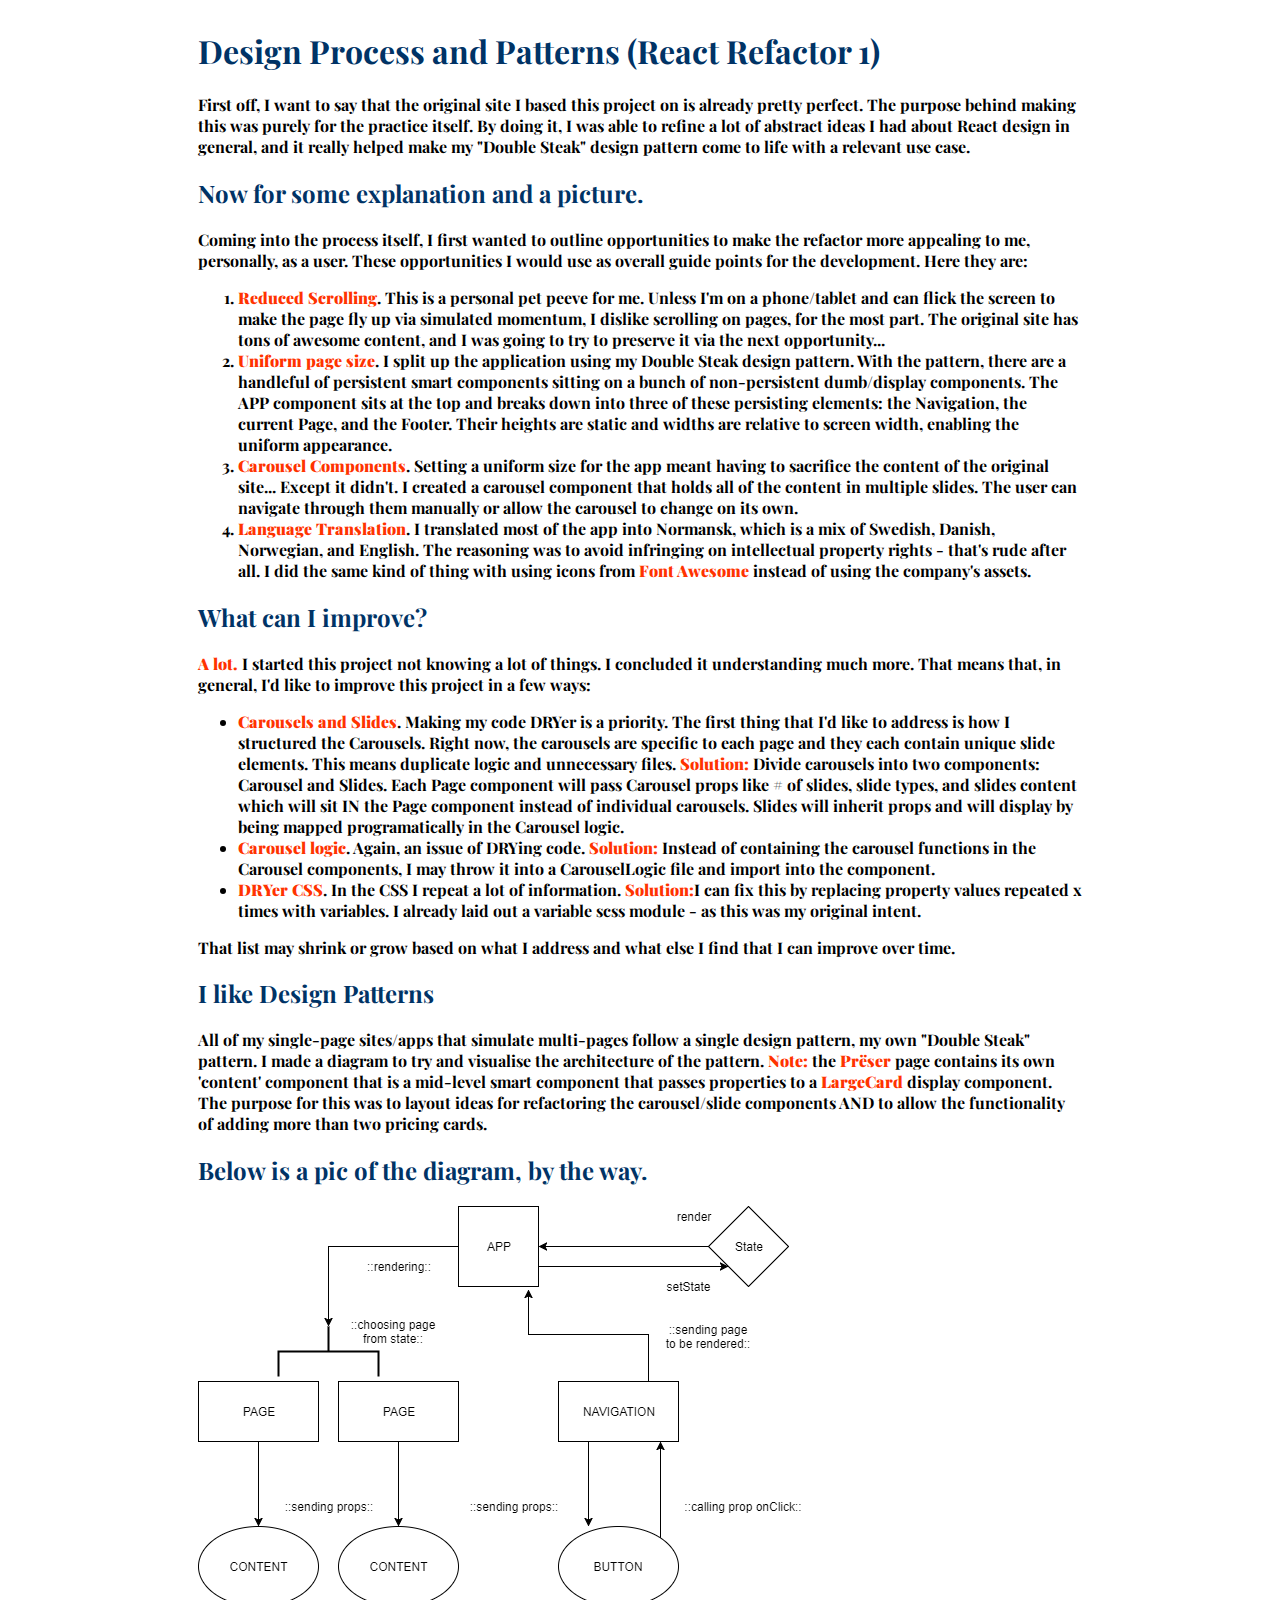
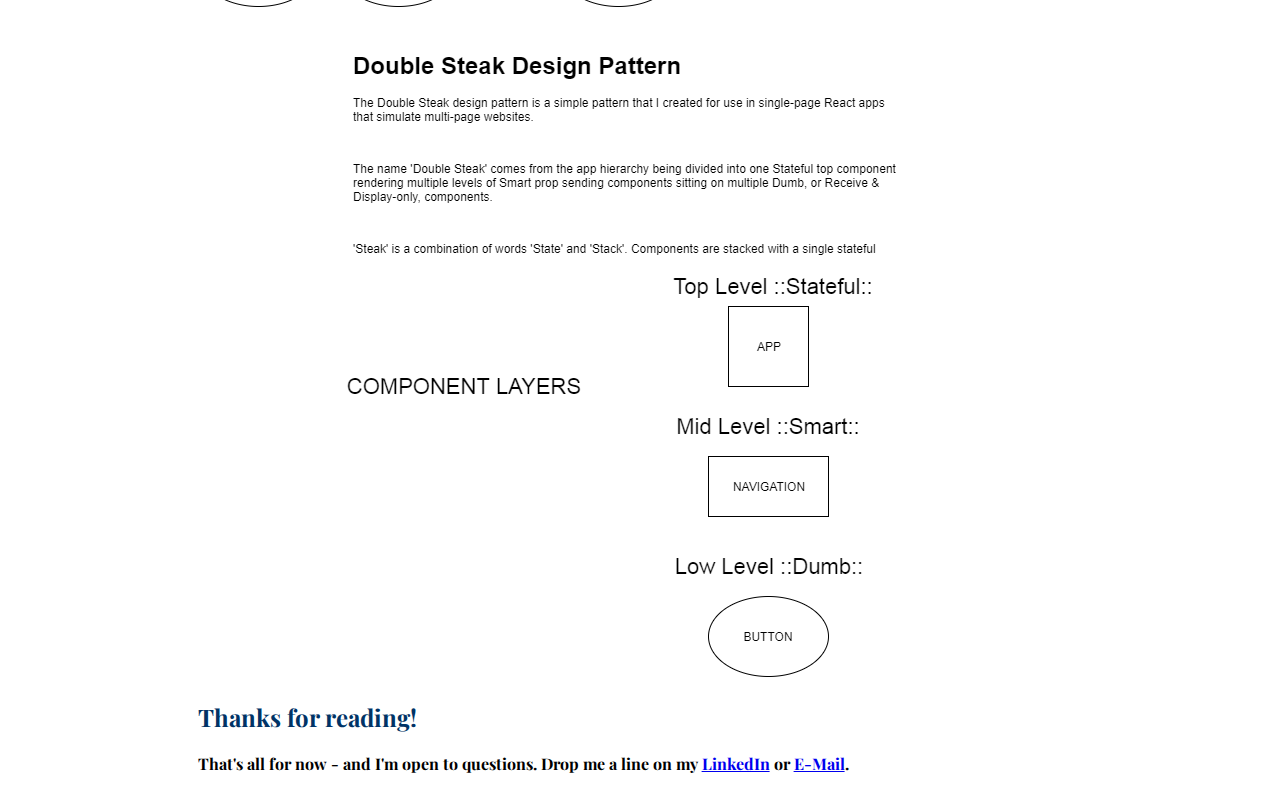
<file: designs.html>
<!DOCTYPE html>
<html lang="en">

<head>
  <meta charset="UTF-8">
  <meta name="viewport" content="width=device-width, initial-scale=1.0">
  <meta http-equiv="X-UA-Compatible" content="ie=edge">
  <title>Design Choices</title>
  <link rel="stylesheet" href="css/style.processed.css">
  <link rel="stylesheet" href="https://cdnjs.cloudflare.com/ajax/libs/animate.css/3.5.2/animate.min.css">
  <link rel="stylesheet" href="https://maxcdn.bootstrapcdn.com/font-awesome/4.7.0/css/font-awesome.min.css">
  <link href="https://fonts.googleapis.com/css?family=Playfair+Display" rel="stylesheet">


</head>

<body>

  <div id="external-page-designs">
    <div>
      <h1>Design Process and Patterns (React Refactor 1)</h1>
      <p>First off, I want to say that the original site I based this project on is already pretty perfect. The purpose behind making this was purely for the practice itself. By doing it, I was able to refine a lot of abstract ideas I had about React design
        in general, and it really helped make my "Double Steak" design pattern come to life with a relevant use case.</p>
      <h2>Now for some explanation and a picture.</h2>
      <p>Coming into the process itself, I first wanted to outline opportunities to make the refactor more appealing to me, personally, as a user. These opportunities I would use as overall guide points for the development. Here they are:</p>
      <ol>
        <li><strong>Reduced Scrolling</strong>. This is a personal pet peeve for me. Unless I'm on a phone/tablet and can flick the screen to make the page fly up via simulated momentum, I dislike scrolling on pages, for the most part. The original site has
          tons of awesome content, and I was going to try to preserve it via the next opportunity...</li>
        <li><strong>Uniform page size</strong>. I split up the application using my Double Steak design pattern. With the pattern, there are a handleful of persistent smart components sitting on a bunch of non-persistent dumb/display components. The APP component
          sits at the top and breaks down into three of these persisting elements: the Navigation, the current Page, and the Footer. Their heights are static and widths are relative to screen width, enabling the uniform appearance.</li>
        <li><strong>Carousel Components</strong>. Setting a uniform size for the app meant having to sacrifice the content of the original site... Except it didn't. I created a carousel component that holds all of the content in multiple slides. The user
          can navigate through them manually or allow the carousel to change on its own.</li>
        <li><strong>Language Translation</strong>. I translated most of the app into Normansk, which is a mix of Swedish, Danish, Norwegian, and English. The reasoning was to avoid infringing on intellectual property rights - that's rude after all. I did
          the same kind of thing with using icons from <strong>Font Awesome</strong> instead of using the company's assets.</li>
      </ol>
      <h2>What can I improve?</h2>
      <p><strong>A lot.</strong> I started this project not knowing a lot of things. I concluded it understanding much more. That means that, in general, I'd like to improve this project in a few ways:</p>
      <ul>
        <li><strong>Carousels and Slides</strong>. Making my code DRYer is a priority. The first thing that I'd like to address is how I structured the Carousels. Right now, the carousels are specific to each page and they each contain unique slide elements.
          This means duplicate logic and unnecessary files. <strong>Solution:</strong> Divide carousels into two components: Carousel and Slides. Each Page component will pass Carousel props like # of slides, slide types, and slides content which will
          sit IN the Page component instead of individual carousels. Slides will inherit props and will display by being mapped programatically in the Carousel logic.</li>
        <li><strong>Carousel logic</strong>. Again, an issue of DRYing code. <strong>Solution:</strong> Instead of containing the carousel functions in the Carousel components, I may throw it into a CarouselLogic file and import into the component.</li>
        <li><strong>DRYer CSS</strong>. In the CSS I repeat a lot of information. <strong>Solution:</strong>I can fix this by replacing property values repeated x times with variables. I already laid out a variable scss module - as this was my original intent.</li>
      </ul>
      <p>That list may shrink or grow based on what I address and what else I find that I can improve over time.</p>
      <h2>I like Design Patterns</h2>
      <p>All of my single-page sites/apps that simulate multi-pages follow a single design pattern, my own "Double Steak" pattern. I made a diagram to try and visualise the architecture of the pattern. <strong>Note:</strong> the <strong>Prëser</strong> page
        contains its own 'content' component that is a mid-level smart component that passes properties to a <strong>LargeCard</strong> display component. The purpose for this was to layout ideas for refactoring the carousel/slide components AND to allow
        the functionality of adding more than two pricing cards.</p>
      <h2>Below is a pic of the diagram, by the way.</h2>
      <img src='Refactor.png' />
      <h2>Thanks for reading!</h2>
      <p>That's all for now - and I'm open to questions. Drop me a line on my <a href="https://www.linkedin.com/in/aaron-viktharien-volander-cil-b1120514a" target="_blank">LinkedIn</a> or <a href="mailto:viktharien@zoho.com">E-Mail</a>.</p>
    </div>
  </div>
</body>

</html>
</file>
<file: css/style.processed.css>
@charset "UTF-8";
#page-index .carousel .slide {
  -ms-grid-rows: 2fr 2fr;
  grid-template-rows: 2fr 2fr;
}

#page-index .carousel .slide:nth-child(1) #slide-bot {
  margin-bottom: 0;
}

#page-index .carousel .slide:nth-child(1) #slide-bot .card {
  display: -ms-flexbox;
  display: flex;
  -ms-flex-pack: center;
  justify-content: center;
  margin: 10px;
  height: 300px;
  width: 250px;
}

#page-index .carousel .slide:nth-child(1) #slide-bot .card div {
  text-align: center;
}

#page-index .carousel .slide:nth-child(1) #slide-bot .card div h3 {
  color: #003366;
}

#page-index .carousel .slide:nth-child(1) #slide-bot .card div i {
  color: #ff3300;
}

#page-index .carousel .slide:nth-child(1) #slide-bot .card div p {
  margin: 0 auto;
  width: 90%;
}

#page-index .carousel .slide:nth-child(2) #slide-bot {
  display: -ms-flexbox;
  display: flex;
  -ms-flex-pack: distribute;
  justify-content: space-around;
  -ms-flex-align: center;
  align-items: center;
  margin-bottom: 18px;
  -ms-flex-wrap: wrap;
  flex-wrap: wrap;
}

#page-index .carousel .slide:nth-child(2) #slide-bot .card {
  display: -ms-flexbox;
  display: flex;
  -ms-flex-pack: center;
  justify-content: center;
  -ms-flex-align: center;
  align-items: center;
  margin: 1px;
  height: 300px;
  width: 230px;
}

#page-index .carousel .slide:nth-child(2) #slide-bot .card:nth-child(1) {
  background-color: #9966ff;
}

#page-index .carousel .slide:nth-child(2) #slide-bot .card:nth-child(2) {
  background-color: #ff9933;
}

#page-index .carousel .slide:nth-child(2) #slide-bot .card:nth-child(3) {
  background-color: #00cc99;
}

#page-index .carousel .slide:nth-child(2) #slide-bot .card:nth-child(4) {
  background-color: #cc66ff;
}

#page-index .carousel .slide:nth-child(2) #slide-bot .card div {
  text-align: center;
}

#page-index .carousel .slide:nth-child(2) #slide-bot .card div h3 {
  color: black;
}

#page-index .carousel .slide:nth-child(2) #slide-bot .card div i {
  color: white;
}

#page-index .carousel .slide:nth-child(2) #slide-bot .card div p {
  margin: 0 auto;
  width: 90%;
  color: white;
}

#page-index .carousel .slide:nth-child(3) #slide-bot {
  display: -ms-flexbox;
  display: flex;
  -ms-flex-pack: center;
  justify-content: center;
  -ms-flex-align: center;
  align-items: center;
}

#page-index .carousel .slide:nth-child(4) #slide-top {
  display: -ms-flexbox;
  display: flex;
  -ms-flex-pack: distribute;
  justify-content: space-around;
  -ms-flex-align: center;
  align-items: center;
  -ms-flex-wrap: wrap;
  flex-wrap: wrap;
}

#page-index .carousel .slide:nth-child(4) #slide-top .card {
  display: -ms-flexbox;
  display: flex;
  -ms-flex-pack: center;
  justify-content: center;
  text-align: center;
  margin: 5px;
  height: 300px;
  width: 300px;
}

#page-index .carousel .slide:nth-child(4) #slide-top .card div i {
  color: #0099ff;
}

#page-index .carousel .slide:nth-child(4) #slide-bot div {
  display: -ms-flexbox;
  display: flex;
  -ms-flex-pack: center;
  justify-content: center;
  -ms-flex-align: center;
  align-items: center;
  background-color: #0099ff;
  border-radius: 30px;
}

#page-index .carousel .slide:nth-child(4) #slide-bot div h1 {
  color: white;
}

#page-index .carousel .slide:nth-child(4) #slide-bot div div {
  margin-left: 30px;
  height: 30px;
  width: 200px;
  background-color: white;
}

#page-index .carousel .slide:nth-child(4) #slide-bot div div input {
  border: none;
  resize: none;
}

#page-index .carousel .slide:nth-child(4) #slide-bot div #signup-btn {
  margin-left: 30px;
  padding: 15px;
  font-size: 1.1em;
  font-weight: bold;
  color: white;
  background-color: #ff3300;
  border: none;
  border-radius: 30px;
}

#page-index .carousel .slide:nth-child(4) #slide-bot div #signup-btn:hover {
  cursor: pointer;
  background-color: #0099ff;
}

#page-index .carousel .slide:nth-child(4) #slide-bot div #signup-btn span:after {
  content: 'Sånna Upper';
}

@media screen and (max-width: 1046px) {
  #page-index .carousel .slide:nth-child(1) {
    padding-top: 700px;
  }
  #page-index .carousel .slide:nth-child(2) {
    padding-top: 500px;
  }
  #page-index .carousel .slide:nth-child(4) {
    padding-top: 300px;
  }
}

@media screen and (max-width: 744px) {
  #page-index .carousel .slide:nth-child(4) #slide-bot div {
    -ms-flex-wrap: wrap;
    flex-wrap: wrap;
  }
  #page-index .carousel .slide:nth-child(4) #slide-bot div h1 {
    font-size: 1em;
  }
  #page-index .carousel .slide:nth-child(4) #slide-bot div #signup-btn {
    margin-left: 10px;
    font-size: 0.8em;
  }
  #page-index .carousel .slide:nth-child(4) #slide-bot div #signup-btn span:after {
    content: '>';
  }
}

@media screen and (max-width: 708px) {
  #page-index .carousel .slide:nth-child(4) {
    padding-top: 900px;
  }
}

@media screen and (max-width: 545px) {
  #page-index .carousel .slide:nth-child(2) {
    padding-top: 900px;
  }
}

#page-features .carousel .slide {
  -ms-grid-rows: 2fr 2fr;
  grid-template-rows: 2fr 2fr;
}

#page-features .carousel .slide .slide-features #slide-bot .card {
  display: -ms-flexbox;
  display: flex;
  -ms-flex-pack: center;
  justify-content: center;
  margin: 1px;
  height: 300px;
  width: 300px;
}

#page-features .carousel .slide .slide-features #slide-bot .card div {
  text-align: center;
}

#page-features .carousel .slide .slide-features #slide-bot .card div div {
  display: -ms-flexbox;
  display: flex;
  -ms-flex-pack: center;
  justify-content: center;
  -ms-flex-align: center;
  align-items: center;
  margin: 0 auto;
  height: 100px;
  width: 100px;
  border-radius: 100px;
}

#page-features .carousel .slide .slide-features #slide-bot .card div h3 {
  color: black;
}

#page-features .carousel .slide .slide-features #slide-bot .card div i {
  color: white;
}

#page-features .carousel .slide .slide-features #slide-bot .card div p {
  margin: 0 auto;
  width: 100%;
  color: gray;
}

#page-features .carousel .slide:nth-child(1) .slide-features #slide-bot .card div #c1 {
  background-color: #003366;
}

#page-features .carousel .slide:nth-child(1) .slide-features #slide-bot .card div #c2 {
  background-color: #9966ff;
}

#page-features .carousel .slide:nth-child(1) .slide-features #slide-bot .card div #c3 {
  background-color: #ff9933;
}

#page-features .carousel .slide:nth-child(1) .slide-features #slide-bot .card div #c4 {
  background-color: #00cc99;
}

#page-features .carousel .slide:nth-child(2) .slide-features #slide-bot .card div #c5 {
  background-color: #cc66ff;
}

#page-features .carousel .slide:nth-child(2) .slide-features #slide-bot .card div #c6 {
  background-color: #ff3300;
}

#page-features .carousel .slide:nth-child(2) .slide-features #slide-bot .card div #c7 {
  background-color: #003366;
}

#page-features .carousel .slide:nth-child(2) .slide-features #slide-bot .card div #c8 {
  background-color: #9966ff;
}

#page-features .carousel .slide:nth-child(3) .slide-features #slide-bot .card div #c9 {
  background-color: #ff9933;
}

#page-features .carousel .slide:nth-child(3) .slide-features #slide-bot .card div #c10 {
  background-color: #00cc99;
}

#page-features .carousel .slide:nth-child(3) .slide-features #slide-bot .card div #c11 {
  background-color: #003366;
}

#page-features .carousel .slide:nth-child(3) .slide-features #slide-bot .card div #c12 {
  background-color: #cc66ff;
}

#page-features .carousel .slide:nth-child(4) .slide-features #slide-bot .card div #c13 {
  background-color: #ff3300;
}

#page-features .carousel .slide:nth-child(4) .slide-features #slide-bot .card div #c14 {
  background-color: #003366;
}

#page-features .carousel .slide:nth-child(4) .slide-features #slide-bot .card div #c15 {
  background-color: #9966ff;
}

#page-features .carousel .slide:nth-child(4) .slide-features #slide-bot .card div #c16 {
  background-color: #ff9933;
}

#page-features .carousel .slide:nth-child(5) #slide-bot {
  display: -ms-flexbox;
  display: flex;
  -ms-flex-pack: distribute;
  justify-content: space-around;
  -ms-flex-align: center;
  align-items: center;
  -ms-flex-wrap: wrap;
  flex-wrap: wrap;
}

#page-features .carousel .slide:nth-child(5) #slide-bot .card {
  display: -ms-flexbox;
  display: flex;
  -ms-flex-pack: center;
  justify-content: center;
  margin: 10px;
  height: 300px;
  width: 250px;
}

#page-features .carousel .slide:nth-child(5) #slide-bot .card div {
  text-align: center;
}

#page-features .carousel .slide:nth-child(5) #slide-bot .card div h3 {
  color: #003366;
}

#page-features .carousel .slide:nth-child(5) #slide-bot .card div i {
  color: #ff3300;
}

#page-features .carousel .slide:nth-child(5) #slide-bot .card div p {
  margin: 0 auto;
  width: 90%;
}

#page-features .carousel .slide:nth-child(6) #slide-top {
  display: -ms-flexbox;
  display: flex;
  -ms-flex-pack: distribute;
  justify-content: space-around;
  -ms-flex-align: center;
  align-items: center;
  -ms-flex-wrap: wrap;
  flex-wrap: wrap;
}

#page-features .carousel .slide:nth-child(6) #slide-top .card {
  display: -ms-flexbox;
  display: flex;
  -ms-flex-pack: center;
  justify-content: center;
  text-align: center;
  margin: 5px;
  height: 300px;
  width: 300px;
}

#page-features .carousel .slide:nth-child(6) #slide-top .card div i {
  color: #0099ff;
}

#page-features .carousel .slide:nth-child(6) #slide-bot div {
  display: -ms-flexbox;
  display: flex;
  -ms-flex-pack: center;
  justify-content: center;
  -ms-flex-align: center;
  align-items: center;
  background-color: #0099ff;
  border-radius: 30px;
}

#page-features .carousel .slide:nth-child(6) #slide-bot div h1 {
  color: white;
}

#page-features .carousel .slide:nth-child(6) #slide-bot div div {
  margin-left: 30px;
  height: 30px;
  width: 200px;
  background-color: white;
}

#page-features .carousel .slide:nth-child(6) #slide-bot div div input {
  border: none;
  resize: none;
}

#page-features .carousel .slide:nth-child(6) #slide-bot div #signup-btn {
  margin-left: 30px;
  padding: 15px;
  font-size: 1.1em;
  font-weight: bold;
  color: white;
  background-color: #ff3300;
  border: none;
  border-radius: 30px;
}

#page-features .carousel .slide:nth-child(6) #slide-bot div #signup-btn:hover {
  cursor: pointer;
  background-color: #0099ff;
}

#page-features .carousel .slide:nth-child(6) #slide-bot div #signup-btn span:after {
  content: "Sånna Upper";
}

@media screen and (max-width: 2000px) {
  #page-features .carousel .slide .slide-features {
    padding-top: 58px;
  }
}

@media screen and (max-width: 1361px) {
  #page-features .carousel .slide .slide-features {
    padding-top: 400px;
  }
}

@media screen and (max-width: 1046px) {
  #page-features .carousel .slide {
    /*
          &:nth-child(1),&:nth-child(2),&:nth-child(3),&:nth-child(4) {
            padding-top: 500px;
          }
        */
  }
  #page-features .carousel .slide:nth-child(5) {
    padding-top: 700px;
  }
  #page-features .carousel .slide:nth-child(6) {
    padding-top: 300px;
  }
}

@media screen and (max-width: 744px) {
  #page-features .carousel .slide:nth-child(6) #slide-bot div {
    -ms-flex-wrap: wrap;
    flex-wrap: wrap;
  }
  #page-features .carousel .slide:nth-child(6) #slide-bot div h1 {
    font-size: 1em;
  }
  #page-features .carousel .slide:nth-child(6) #slide-bot div #signup-btn {
    margin-left: 10px;
    font-size: 0.8em;
  }
  #page-features .carousel .slide:nth-child(6) #slide-bot div #signup-btn span:after {
    content: ">";
  }
}

@media screen and (max-width: 708px) {
  #page-features .carousel .slide:nth-child(6) {
    padding-top: 900px;
  }
}

@media screen and (max-width: 690px) {
  #page-features .carousel .slide .slide-features {
    padding-top: 900px;
  }
}

#page-howwehelp .carousel .slide {
  -ms-grid-rows: 2fr 2fr;
  grid-template-rows: 2fr 2fr;
}

#page-howwehelp .carousel .slide:nth-child(1) #slide-bot .card {
  display: -ms-flexbox;
  display: flex;
  -ms-flex-pack: center;
  justify-content: center;
  -ms-flex-align: center;
  align-items: center;
  margin: 1px;
  height: 300px;
  width: 230px;
}

#page-howwehelp .carousel .slide:nth-child(1) #slide-bot .card:nth-child(1) {
  background-color: #9966ff;
}

#page-howwehelp .carousel .slide:nth-child(1) #slide-bot .card:nth-child(2) {
  background-color: #ff9933;
}

#page-howwehelp .carousel .slide:nth-child(1) #slide-bot .card:nth-child(3) {
  background-color: #00cc99;
}

#page-howwehelp .carousel .slide:nth-child(1) #slide-bot .card:nth-child(4) {
  background-color: #cc66ff;
}

#page-howwehelp .carousel .slide:nth-child(1) #slide-bot .card:nth-child(5) {
  background-color: #003366;
}

#page-howwehelp .carousel .slide:nth-child(1) #slide-bot .card:nth-child(6) {
  background-color: #ff3300;
}

#page-howwehelp .carousel .slide:nth-child(1) #slide-bot .card div {
  text-align: center;
}

#page-howwehelp .carousel .slide:nth-child(1) #slide-bot .card div h3 {
  color: black;
}

#page-howwehelp .carousel .slide:nth-child(1) #slide-bot .card div i {
  color: white;
}

#page-howwehelp .carousel .slide:nth-child(1) #slide-bot .card div p {
  margin: 0 auto;
  width: 90%;
  color: white;
}

#page-howwehelp .carousel .slide:nth-child(2) #slide-bot {
  display: -ms-flexbox;
  display: flex;
  -ms-flex-pack: distribute;
  justify-content: space-around;
  -ms-flex-align: center;
  align-items: center;
  margin-bottom: 18px;
  -ms-flex-wrap: wrap;
  flex-wrap: wrap;
}

#page-howwehelp .carousel .slide:nth-child(2) #slide-bot .card {
  display: -ms-flexbox;
  display: flex;
  -ms-flex-pack: center;
  justify-content: center;
  -ms-flex-align: center;
  align-items: center;
  margin: 1px;
  height: 300px;
  width: 230px;
}

#page-howwehelp .carousel .slide:nth-child(2) #slide-bot .card:nth-child(1) {
  background-color: #9966ff;
}

#page-howwehelp .carousel .slide:nth-child(2) #slide-bot .card:nth-child(2) {
  background-color: #ff9933;
}

#page-howwehelp .carousel .slide:nth-child(2) #slide-bot .card:nth-child(3) {
  background-color: #00cc99;
}

#page-howwehelp .carousel .slide:nth-child(2) #slide-bot .card:nth-child(4) {
  background-color: #cc66ff;
}

#page-howwehelp .carousel .slide:nth-child(2) #slide-bot .card div {
  text-align: center;
}

#page-howwehelp .carousel .slide:nth-child(2) #slide-bot .card div h3 {
  color: black;
}

#page-howwehelp .carousel .slide:nth-child(2) #slide-bot .card div i {
  color: white;
}

#page-howwehelp .carousel .slide:nth-child(2) #slide-bot .card div p {
  margin: 0 auto;
  width: 90%;
  color: white;
}

#page-howwehelp .carousel .slide:nth-child(4) #slide-top {
  display: -ms-flexbox;
  display: flex;
  -ms-flex-pack: center;
  justify-content: center;
  text-align: center;
}

#page-howwehelp .carousel .slide:nth-child(4) #slide-top .card {
  display: -ms-flexbox;
  display: flex;
  -ms-flex-pack: center;
  justify-content: center;
  text-align: center;
  margin: 5px;
  height: 300px;
  width: 300px;
}

#page-howwehelp .carousel .slide:nth-child(4) #slide-top .card div i {
  color: #0099ff;
}

#page-howwehelp .carousel .slide:nth-child(4) #slide-bot div {
  display: -ms-flexbox;
  display: flex;
  -ms-flex-pack: center;
  justify-content: center;
  -ms-flex-align: center;
  align-items: center;
  background-color: #0099ff;
  border-radius: 30px;
}

#page-howwehelp .carousel .slide:nth-child(4) #slide-bot div h1 {
  color: white;
}

#page-howwehelp .carousel .slide:nth-child(4) #slide-bot div div {
  margin-left: 30px;
  height: 30px;
  width: 200px;
  background-color: white;
}

#page-howwehelp .carousel .slide:nth-child(4) #slide-bot div div input {
  border: none;
  resize: none;
}

#page-howwehelp .carousel .slide:nth-child(4) #slide-bot div #signup-btn {
  margin-left: 30px;
  padding: 15px;
  font-size: 1.1em;
  font-weight: bold;
  color: white;
  background-color: #ff3300;
  border: none;
  border-radius: 30px;
}

#page-howwehelp .carousel .slide:nth-child(4) #slide-bot div #signup-btn:hover {
  cursor: pointer;
  background-color: #0099ff;
}

#page-howwehelp .carousel .slide:nth-child(4) #slide-bot div #signup-btn span:after {
  content: "Sånna Upper";
}

@media screen and (max-width: 1552px) {
  #page-howwehelp .carousel .slide:nth-child(1) {
    padding-top: 300px;
  }
}

@media screen and (max-width: 1064px) {
  #page-howwehelp .carousel .slide:nth-child(2) {
    padding-top: 300px;
  }
}

@media screen and (max-width: 824px) {
  #page-howwehelp .carousel .slide:nth-child(1) {
    padding-top: 500px;
  }
}

@media screen and (max-width: 785px) {
  #page-howwehelp .carousel .slide:nth-child(1) {
    padding-top: 555px;
  }
}

@media screen and (max-width: 744px) {
  #page-howwehelp .carousel .slide:nth-child(4) #slide-bot div {
    -ms-flex-wrap: wrap;
    flex-wrap: wrap;
  }
  #page-howwehelp .carousel .slide:nth-child(4) #slide-bot div h1 {
    font-size: 1em;
  }
  #page-howwehelp .carousel .slide:nth-child(4) #slide-bot div #signup-btn {
    margin-left: 10px;
    font-size: 0.8em;
  }
  #page-howwehelp .carousel .slide:nth-child(4) #slide-bot div #signup-btn span:after {
    content: '>';
  }
}

@media screen and (max-width: 708px) {
  #page-howwehelp .carousel .slide {
    padding-top: 100px;
  }
  #page-howwehelp .carousel .slide:nth-child(4) #slide-top {
    display: -ms-grid;
    display: grid;
    -ms-grid-rows: 50% 50%;
    grid-template-rows: 50% 50%;
  }
}

@media screen and (max-width: 535px) {
  #page-howwehelp .carousel .slide:nth-child(1) {
    padding-top: 1500px;
  }
  #page-howwehelp .carousel .slide:nth-child(2) {
    padding-top: 900px;
  }
}

#page-pricing #pricing-content {
  display: -ms-flexbox;
  display: flex;
  -ms-flex-pack: center;
  justify-content: center;
  -ms-flex-align: center;
  align-items: center;
  margin-top: 25px;
}

#page-pricing #pricing-content .largecard {
  display: -ms-grid;
  display: grid;
  -ms-grid-columns: 2fr 2fr;
  grid-template-columns: 2fr 2fr;
  height: 500px;
  width: 600px;
  max-height: 500px;
  min-height: 500px;
  max-width: 600px;
  min-width: 600px;
}

#page-pricing #pricing-content .largecard .largecard-left {
  display: -ms-grid;
  display: grid;
  -ms-grid-rows: 0.5fr 1.5fr auto;
  grid-template-rows: 0.5fr 1.5fr auto;
}

#page-pricing #pricing-content .largecard .largecard-left .lc-head {
  text-align: center;
}

#page-pricing #pricing-content .largecard .largecard-left .lc-price {
  display: -ms-grid;
  display: grid;
  -ms-grid-columns: 2fr 2fr;
  grid-template-columns: 2fr 2fr;
  text-align: right;
}

#page-pricing #pricing-content .largecard .largecard-left .lc-price .lc-price-left {
  display: -ms-inline-flexbox;
  display: inline-flex;
  -ms-flex-pack: end;
  justify-content: flex-end;
  margin-left: 25px;
}

#page-pricing #pricing-content .largecard .largecard-left .lc-price .lc-price-left span {
  margin-top: 45px;
}

#page-pricing #pricing-content .largecard .largecard-left .lc-price .lc-price-left h2 {
  margin-top: -30px;
  font-size: 7em;
}

#page-pricing #pricing-content .largecard .largecard-left .lc-price .lc-price-right {
  display: -ms-grid;
  display: grid;
  -ms-grid-rows: auto 3fr;
  grid-template-rows: auto 3fr;
  text-align: left;
}

#page-pricing #pricing-content .largecard .largecard-left .lc-price .lc-price-right .lc-price-right-top {
  font-size: 1.6em;
}

#page-pricing #pricing-content .largecard .largecard-left .lc-price .lc-price-right .lc-price-right-bot {
  font-size: 1.4em;
}

#page-pricing #pricing-content .largecard .largecard-left .lc-price .lc-price-right .lc-price-right-bot h4 {
  margin-top: -30px;
}

#page-pricing #pricing-content .largecard .largecard-left .lc-para {
  text-align: center;
}

#page-pricing #pricing-content .largecard .largecard-right {
  display: -ms-grid;
  display: grid;
  -ms-grid-rows: 0.4fr 2.5fr 0.4fr 1fr;
  grid-template-rows: 0.4fr 2.5fr 0.4fr 1fr;
}

#page-pricing #pricing-content .largecard .largecard-right .lc-table-head {
  display: -ms-grid;
  display: grid;
  -ms-grid-columns: 2fr 2fr;
  grid-template-columns: 2fr 2fr;
}

#page-pricing #pricing-content .largecard .largecard-right .lc-table-head div {
  display: -ms-flexbox;
  display: flex;
  -ms-flex-pack: center;
  justify-content: center;
  -ms-flex-align: center;
  align-items: center;
  font-size: 1em;
}

#page-pricing #pricing-content .largecard .largecard-right .lc-table-body {
  display: -ms-flexbox;
  display: flex;
  -ms-flex-pack: center;
  justify-content: center;
}

#page-pricing #pricing-content .largecard .largecard-right .lc-table-body .table-container {
  width: 100%;
}

#page-pricing #pricing-content .largecard .largecard-right .lc-table-body .table-container div {
  display: -ms-grid;
  display: grid;
  -ms-grid-columns: 2fr 2fr;
  grid-template-columns: 2fr 2fr;
  padding: 5px;
}

#page-pricing #pricing-content .largecard .largecard-right .lc-table-body .table-container div .left {
  display: -ms-flexbox;
  display: flex;
  -ms-flex-pack: center;
  justify-content: center;
}

#page-pricing #pricing-content .largecard .largecard-right .lc-table-body .table-container div .right {
  display: -ms-flexbox;
  display: flex;
  -ms-flex-pack: center;
  justify-content: center;
}

#page-pricing #pricing-content .largecard .largecard-right .lc-table-bottom {
  text-align: center;
}

#page-pricing #pricing-content .largecard .largecard-right .lc-call-to-action {
  display: -ms-flexbox;
  display: flex;
  -ms-flex-pack: center;
  justify-content: center;
  -ms-flex-align: center;
  align-items: center;
}

#page-pricing #pricing-content .largecard .largecard-right .lc-call-to-action button {
  padding: 20px;
  color: white;
  border: none;
  border-radius: 30px;
}

#page-pricing #pricing-content .largecard:nth-child(1) {
  border-bottom: 1px #003366;
  border-right: 1px solid #003366;
}

#page-pricing #pricing-content .largecard:nth-child(1) .largecard-left {
  background-color: #003366;
}

#page-pricing #pricing-content .largecard:nth-child(1) .largecard-left .lc-head {
  color: #00cccc;
}

#page-pricing #pricing-content .largecard:nth-child(1) .largecard-left .lc-price {
  color: #ffffff;
}

#page-pricing #pricing-content .largecard:nth-child(1) .largecard-left .lc-para {
  color: #d9d9d9;
}

#page-pricing #pricing-content .largecard:nth-child(1) .largecard-right .lc-table-head {
  background-color: #00cccc;
}

#page-pricing #pricing-content .largecard:nth-child(1) .largecard-right .lc-table-head div {
  color: #ffffff;
}

#page-pricing #pricing-content .largecard:nth-child(1) .largecard-right .lc-table-body .table-container {
  border: 1px solid #d9d9d9;
}

#page-pricing #pricing-content .largecard:nth-child(1) .largecard-right .lc-table-body .table-container div .right {
  background-color: #f2f2f2;
}

#page-pricing #pricing-content .largecard:nth-child(1) .largecard-right .lc-call-to-action {
  background-color: #003366;
}

#page-pricing #pricing-content .largecard:nth-child(1) .largecard-right .lc-call-to-action button {
  color: #ffffff;
  background-color: #00cccc;
}

#page-pricing #pricing-content .largecard:nth-child(2) {
  border-bottom: 1px #003366;
  border-right: 1px solid #003366;
}

#page-pricing #pricing-content .largecard:nth-child(2) .largecard-left {
  background-color: #003366;
}

#page-pricing #pricing-content .largecard:nth-child(2) .largecard-left .lc-head {
  color: #00cc66;
}

#page-pricing #pricing-content .largecard:nth-child(2) .largecard-left .lc-price {
  color: #ffffff;
}

#page-pricing #pricing-content .largecard:nth-child(2) .largecard-left .lc-price .lc-price-left h2 {
  margin-right: 5px;
  margin-left: 5px;
}

#page-pricing #pricing-content .largecard:nth-child(2) .largecard-left .lc-para {
  color: #d9d9d9;
}

#page-pricing #pricing-content .largecard:nth-child(2) .largecard-right .lc-table-head {
  background-color: #00cc66;
}

#page-pricing #pricing-content .largecard:nth-child(2) .largecard-right .lc-table-head div {
  color: #ffffff;
}

#page-pricing #pricing-content .largecard:nth-child(2) .largecard-right .lc-table-body .table-container {
  border: 1px solid #d9d9d9;
}

#page-pricing #pricing-content .largecard:nth-child(2) .largecard-right .lc-table-body .table-container div .right {
  background-color: #f2f2f2;
}

#page-pricing #pricing-content .largecard:nth-child(2) .largecard-right .lc-call-to-action {
  background-color: #003366;
}

#page-pricing #pricing-content .largecard:nth-child(2) .largecard-right .lc-call-to-action button {
  color: #ffffff;
  background-color: #00cc66;
}

@media screen and (max-width: 1220px) {
  #page-pricing #pricing-content {
    overflow-y: scroll;
  }
  #page-pricing #pricing-content .largecard {
    -ms-grid-columns: 4fr;
    grid-template-columns: 4fr;
    -ms-grid-rows: 2fr 2fr;
    grid-template-rows: 2fr 2fr;
    height: 500px;
    width: 400px;
    max-height: 500px;
    min-height: 500px;
    max-width: 400px;
    min-width: 400px;
  }
}

@media screen and (max-width: 810px) {
  #page-pricing #pricing-content {
    overflow-y: scroll;
  }
  #page-pricing #pricing-content .largecard {
    -ms-grid-columns: 4fr;
    grid-template-columns: 4fr;
    -ms-grid-rows: 2fr 2fr;
    grid-template-rows: 2fr 2fr;
    height: 500px;
    width: 300px;
    max-height: 500px;
    min-height: 500px;
    max-width: 300px;
    min-width: 300px;
  }
}

@media screen and (max-width: 610px) {
  #page-pricing {
    overflow-y: scroll;
  }
  #page-pricing #pricing-content {
    -ms-flex-wrap: wrap;
    flex-wrap: wrap;
  }
  #page-pricing #pricing-content .largecard {
    margin-bottom: 500px;
  }
}

#page-meetus .carousel .slide:nth-child(1) {
  width: 50%;
}

#page-meetus .carousel .slide:nth-child(1) #slide-bot {
  display: -ms-grid;
  display: grid;
  -ms-grid-columns: 2fr 2fr;
  grid-template-columns: 2fr 2fr;
}

#page-meetus .carousel .slide:nth-child(1) #slide-bot div {
  display: -ms-flexbox;
  display: flex;
  -ms-flex-pack: center;
  justify-content: center;
  -ms-flex-align: center;
  align-items: center;
  -ms-flex-wrap: wrap;
  flex-wrap: wrap;
}

#page-meetus .carousel .slide:nth-child(1) #slide-bot div #container {
  width: 80%;
}

#page-meetus .carousel .slide:nth-child(1) #slide-bot div #container:nth-child(1) #subcontainer {
  height: 264px;
  width: 480px;
  background: gray;
}

#page-meetus .carousel .slide:nth-child(2) #slide-top {
  display: -ms-flexbox;
  display: flex;
  -ms-flex-pack: center;
  justify-content: center;
  padding-bottom: 50px;
}

#page-meetus .carousel .slide:nth-child(2) #slide-top div {
  display: -ms-flexbox;
  display: flex;
  -ms-flex-pack: center;
  justify-content: center;
  -ms-flex-align: center;
  align-items: center;
  width: 70%;
  color: white;
  background-color: #0099ff;
  border-radius: 30px;
}

#page-meetus .carousel .slide:nth-child(2) #slide-top div a {
  font-weight: bold;
  text-decoration: none;
  color: white;
}

#page-meetus .carousel .slide:nth-child(2) #slide-top div a:hover {
  color: #ff3300;
}

#page-meetus .carousel .slide:nth-child(2) #slide-bot {
  display: -ms-flexbox;
  display: flex;
  -ms-flex-pack: center;
  justify-content: center;
  -ms-flex-align: center;
  align-items: center;
  -ms-flex-wrap: wrap;
  flex-wrap: wrap;
}

@media screen and (max-width: 1820px) {
  #page-meetus .carousel .slide:nth-child(1) {
    width: 80%;
  }
}

@media screen and (max-width: 1345px) {
  #page-meetus .carousel .slide:nth-child(1) {
    width: 85%;
  }
}

@media screen and (max-width: 1165px) {
  #page-meetus .carousel .slide:nth-child(1) {
    width: 90%;
  }
}

@media screen and (max-width: 850px) {
  #page-meetus .carousel .slide:nth-child(1) {
    width: 100%;
  }
}

@media screen and (max-width: 820px) {
  #page-meetus .carousel .slide:nth-child(1) {
    margin-top: 100px;
  }
  #page-meetus .carousel .slide:nth-child(1) #slide-bot {
    -ms-grid-columns: 100%;
    grid-template-columns: 100%;
    -ms-grid-rows: 2fr 2fr;
    grid-template-rows: 2fr 2fr;
  }
}

@media screen and (max-width: 375px) {
  #page-meetus .carousel .slide:nth-child(1) {
    margin-top: 120px;
  }
}

@media screen and (max-width: 820px) {
  #page-meetus .carousel {
    display: -ms-grid;
    display: grid;
    -ms-grid-rows: 1.5fr 1.5fr 1fr;
    grid-template-rows: 1.5fr 1.5fr 1fr;
  }
  #page-meetus .carousel #slide-controls {
    margin-left: 50px;
  }
}

#page-contact #contact-content {
  display: -ms-flexbox;
  display: flex;
  -ms-flex-pack: center;
  justify-content: center;
  -ms-flex-align: center;
  align-items: center;
  margin: 30px auto;
  width: 50%;
  color: white;
  background-color: #0099ff;
  border-radius: 30px;
}

#page-contact #contact-content div {
  padding: 20px;
  text-align: center;
}

#page-contact #contact-content div #theform * {
  margin-bottom: 10px;
  padding: 20px;
}

#page-contact #contact-content div p a {
  color: white;
}

@media screen and (max-width: 1060px) {
  #page-contact #contact-content {
    width: 60%;
  }
}

@media screen and (max-width: 940px) {
  #page-contact #contact-content {
    width: 80%;
  }
}

@media screen and (max-width: 680px) {
  #page-contact #contact-content {
    margin: 20px auto;
    width: 90%;
  }
}

@media screen and (max-width: 485px) {
  #page-contact #contact-content {
    width: 100%;
  }
  #page-contact #contact-content div #theform {
    display: none;
  }
}

#contactme {
  padding: 20px;
  font-size: 1.1em;
  font-weight: bold;
  color: white;
  background-color: #ff3300;
  border: none;
  border-radius: 30px;
  transition: all 0.5s;
}

#contactme:hover {
  cursor: pointer;
  color: #ff3300;
  background-color: white;
  transition: all 0.5s;
}

#page-thanks #thanks-content {
  display: -ms-flexbox;
  display: flex;
  -ms-flex-pack: center;
  justify-content: center;
  -ms-flex-align: center;
  align-items: center;
  text-align: center;
}

#page-thanks #thanks-content strong {
  color: #ff3300;
}

#external-page-designs {
  display: -ms-flexbox;
  display: flex;
  -ms-flex-pack: center;
  justify-content: center;
  -ms-flex-align: center;
  align-items: center;
}

#external-page-designs div {
  height: 100%;
  min-height: 480px;
  width: 70%;
  min-width: 320px;
}

#external-page-designs div h1,
#external-page-designs div h2 {
  color: #003366;
}

#external-page-designs div strong {
  color: #ff3300;
}

/*by component-type: first free-floating componenets like all-navigation and all-footer
then page components*/

#navigation {
  display: -ms-grid;
  display: grid;
  -ms-grid-columns: 1fr 2fr 1fr;
  grid-template-columns: 1fr 2fr 1fr;
  margin-top: -8px;
  height: 7em;
  background-color: white;
  position: relative;
  z-index: 1;
}

#navigation #nav-logo {
  display: -ms-flexbox;
  display: flex;
  -ms-flex-pack: end;
  justify-content: flex-end;
  -ms-flex-align: center;
  align-items: center;
  height: 100%;
  font-size: 1.3em;
  color: gray;
  position: relative;
}

#navigation #nav-logo:hover {
  cursor: pointer;
}

#navigation #nav-logo #logo-span {
  display: -ms-flexbox;
  display: flex;
  -ms-flex-pack: center;
  justify-content: center;
  -ms-flex-align: center;
  align-items: center;
}

#navigation #nav-logo i,
#navigation #nav-logo strong {
  color: #ff3300;
}

#navigation #nav-btns {
  display: -ms-flexbox;
  display: flex;
  -ms-flex-pack: end;
  justify-content: flex-end;
  -ms-flex-align: center;
  align-items: center;
}

#navigation #nav-btns .nav-btn {
  margin-left: 10px;
  border: none;
  font-size: 1.3em;
  font-weight: bold;
  color: gray;
  background-color: rgba(255, 255, 255, 0);
}

#navigation #nav-btns .nav-btn:hover {
  cursor: pointer;
  color: #ff3300;
}

#navigation #collapse {
  display: none;
  color: #ff3300;
}

@media screen and (max-width: 1240px) {
  #navigation {
    height: 5em;
  }
  #navigation #nav-logo {
    font-size: 1em;
  }
  #navigation #nav-btns {
    display: -ms-flexbox;
    display: flex;
    -ms-flex-pack: end;
    justify-content: flex-end;
    -ms-flex-align: center;
    align-items: center;
  }
  #navigation #nav-btns .nav-btn {
    font-size: 1em;
  }
}

@media screen and (max-width: 1010px) {
  #navigation {
    height: 2em;
    -ms-grid-columns: 50% 50%;
    grid-template-columns: 50% 50%;
  }
  #navigation #nav-logo {
    -ms-flex-pack: start;
    justify-content: flex-start;
    -ms-flex-align: start;
    align-items: flex-start;
  }
  #navigation #nav-logo span {
    padding-top: 5px;
  }
  #navigation #nav-btns {
    -ms-flex-pack: end;
    justify-content: flex-end;
    display: none;
  }
  #navigation #nav-btns .nav-btn {
    margin: 0;
  }
  #navigation #collapse {
    display: -ms-flexbox;
    display: flex;
    -ms-flex-pack: end;
    justify-content: flex-end;
  }
  #navigation .collapsed-items {
    height: 350px;
    width: 200px;
    -ms-flex-pack: start !important;
    justify-content: flex-start !important;
    -ms-flex-align: start;
    align-items: flex-start;
    -ms-flex-direction: column;
    flex-direction: column;
    background-color: #001a33;
  }
  #navigation .collapsed-items .nav-btn {
    padding: 20px;
    width: 100%;
    text-align: left;
  }
  #navigation .collapsed-items .nav-btn:hover {
    cursor: pointer;
    color: #ff3300;
  }
}

#jumbo {
  display: -ms-flexbox;
  display: flex;
  -ms-flex-pack: center;
  justify-content: center;
  -ms-flex-align: center;
  align-items: center;
  margin: 0;
  height: 350px;
  font-size: 1.4em;
  color: white;
  background-color: #003366;
  transition: all 1s;
}

#jumbo div {
  text-align: center;
  width: 70%;
}

@media screen and (max-width: 1010px) {
  #jumbo {
    font-size: 1em;
  }
}

@media screen and (max-width: 520px) {
  #jumbo {
    font-size: 0.8em;
  }
  #jumbo div p {
    display: none;
  }
}

.carousel {
  display: -ms-flexbox;
  display: flex;
  -ms-flex-pack: center;
  justify-content: center;
  -ms-flex-align: center;
  align-items: center;
  height: 541.199px;
  overflow-y: scroll;
}

.carousel .slide {
  display: -ms-grid;
  display: grid;
  width: 70%;
  text-align: center;
}

.carousel .slide #slide-top h1 {
  color: #ff3300;
}

.carousel .slide #slide-top h3 {
  color: gray;
}

.carousel .slide #slide-bot {
  display: -ms-flexbox;
  display: flex;
  -ms-flex-pack: distribute;
  justify-content: space-around;
  -ms-flex-align: center;
  align-items: center;
  -ms-flex-wrap: wrap;
  flex-wrap: wrap;
  margin-bottom: 18px;
}

.carousel #slide-controls .slide-btn {
  color: #0099ff;
  background-color: rgba(255, 255, 255, 0);
  border: none;
}

.carousel #slide-controls .slide-btn:hover {
  cursor: pointer;
  color: #ff3300;
}

@media screen and (max-width: 2014px) {
  .carousel .slide {
    width: 100%;
  }
}

@media screen and (max-width: 1578px) {
  .carousel {
    overflow-y: scroll;
  }
  .carousel .slide {
    display: block;
    width: 90%;
  }
  .carousel .slide #slide-top .card h3 {
    font-size: 0.9em;
  }
}

#footer {
  display: -ms-flexbox;
  display: flex;
  -ms-flex-pack: center;
  justify-content: center;
  -ms-flex-align: center;
  align-items: center;
  height: 300px;
  background-color: #00284d;
}

#footer #footer-info {
  display: -ms-grid;
  display: grid;
  -ms-grid-columns: 50% 40%;
  grid-template-columns: 50% 40%;
  width: 100%;
}

#footer #footer-info #f-cards {
  display: -ms-grid;
  display: grid;
  -ms-grid-columns: 1fr 1fr 1fr 1fr;
  grid-template-columns: 1fr 1fr 1fr 1fr;
}

#footer #footer-info #f-cards .card ul {
  list-style: none;
}

#footer #footer-info #f-cards .card ul span {
  color: white;
}

#footer #footer-info #f-cards .card ul span strong {
  color: #ff3300;
}

#footer #footer-info #f-cards .card ul li {
  color: gray;
}

#footer #footer-info #f-cards .card ul li:hover {
  cursor: pointer;
  color: #ff3300;
}

#footer #footer-info #f-social {
  display: -ms-flexbox;
  display: flex;
  -ms-flex-pack: center;
  justify-content: center;
}

#footer #footer-info #f-social a {
  margin-right: 30px;
  color: white;
  text-decoration: none;
}

#footer #footer-info #f-social a:hover {
  color: #ff3300;
}

#footer #footer-info #f-social span {
  font-size: 0.8em;
  font-weight: normal;
  color: #0099ff;
}

#footer #footer-info #f-social span strong {
  color: #ff3300;
}

#footer #footer-info #f-social span strong:hover {
  cursor: pointer;
  color: white;
}

@media screen and (max-width: 1106px) {
  #footer #footer-info {
    -ms-grid-columns: 100%;
    grid-template-columns: 100%;
    -ms-grid-rows: 50% 50%;
    grid-template-rows: 50% 50%;
  }
}

@media screen and (max-width: 900px) {
  #footer {
    height: 500px;
  }
  #footer #footer-info #f-cards {
    -ms-grid-columns: 50% 50%;
    grid-template-columns: 50% 50%;
    -ms-grid-rows: 50% 50%;
    grid-template-rows: 50% 50%;
  }
}

@media screen and (max-width: 492px) {
  #footer #footer-info #f-social {
    text-align: center;
  }
}

body {
  font-family: 'Playfair Display', serif;
  font-size: 16px;
  font-weight: bold;
  min-width: 320px;
}

#app {
  height: 100%;
}

.page {
  height: 902px;
  width: 100%;
  position: relative;
  z-index: 0;
}

.special-btn {
  padding: 20px;
  font-size: 1.1em;
  font-weight: bold;
  color: white !important;
  background-color: #0099ff !important;
  border: none;
  border-radius: 30px !important;
}

.special-btn:hover {
  cursor: pointer;
  background-color: #ff3300 !important;
}
</file>
